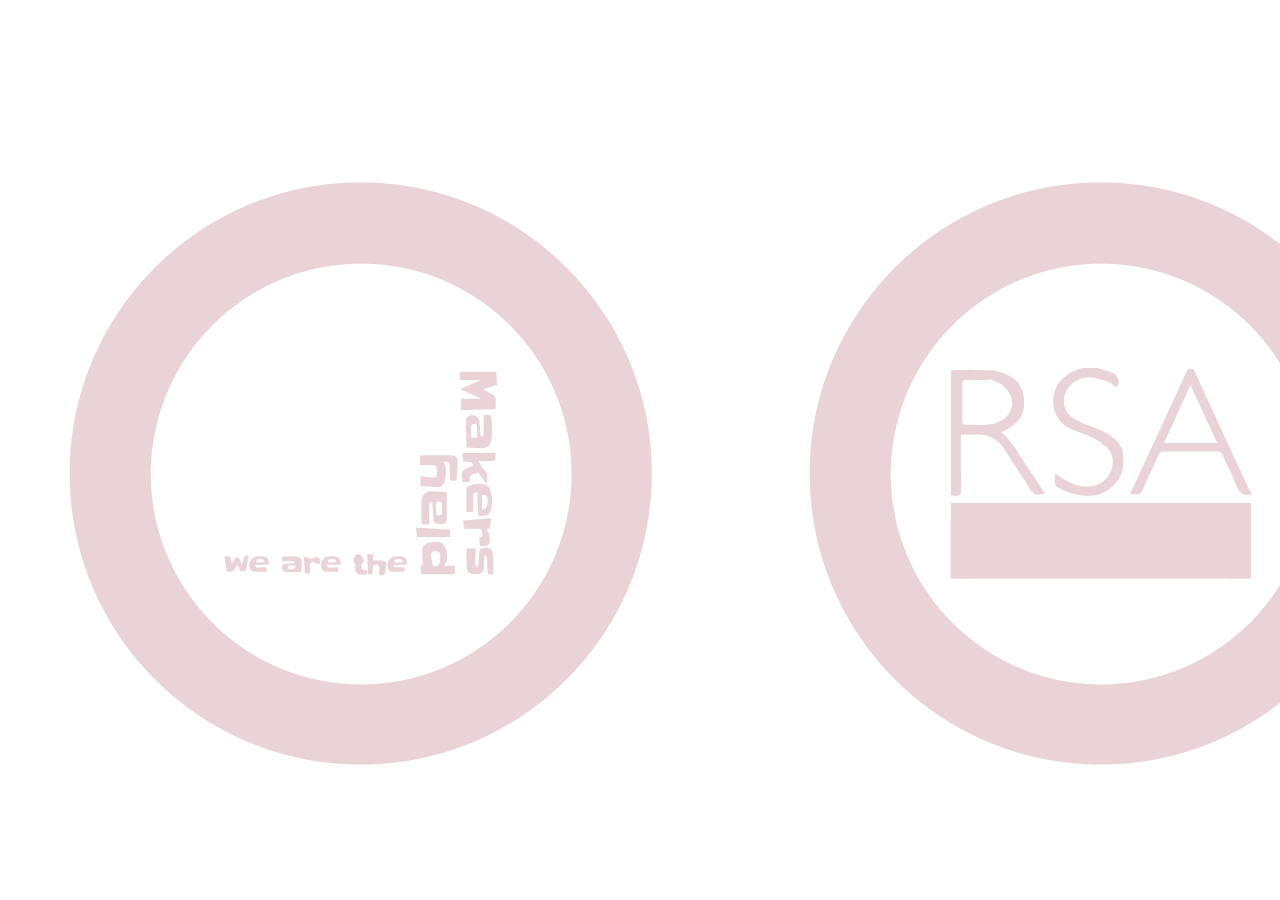
<file: img/default/expPNGLrg/index.html>
<html>
<head>
<link href='styles.css' rel='stylesheet' >
</head>
<body>
<div id="diasporaChangemakersLogo006-2">
	<img id="weAreThePlayMakersLogo" src="img/weAreThePlayMakersLogo.png"/>
	<img id="rsaLogo" src="img/rsaLogo.png"/>
	<img id="Layer-5" src="img/Layer-5.png"/>
	<img id="Layer-6" src="img/Layer-6.png"/>
	<img id="Layer-7" src="img/Layer-7.png"/>
	<img id="Layer-8" src="img/Layer-8.png"/>
	<img id="diasporaChangemakersLogo006-1" src="img/diasporaChangemakersLogo006-1.png"/>
	<img id="Layer-10" src="img/Layer-10.png"/>

</div>

</body>
</html>
</file>
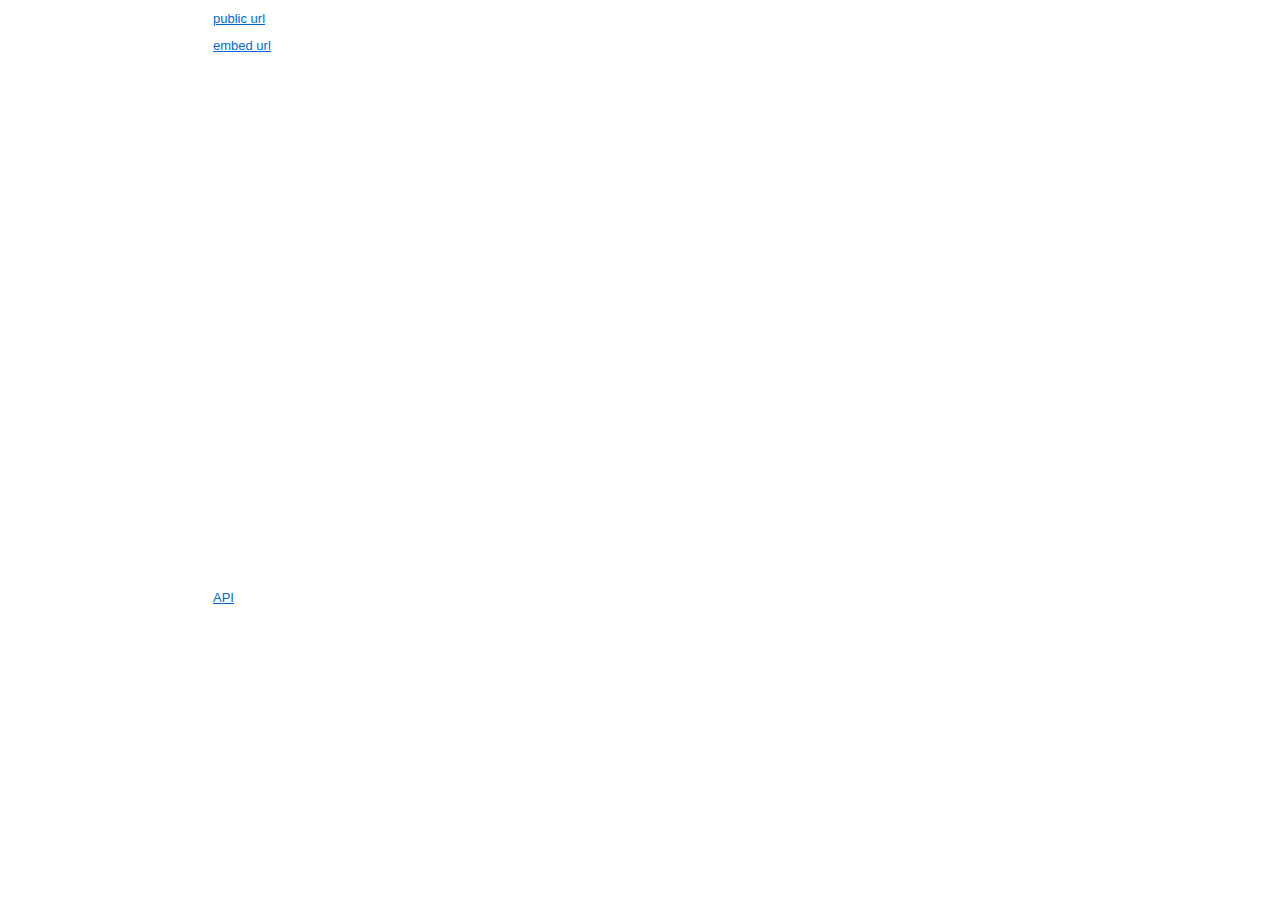
<file: code/cartodbmap001.html>
<!doctype html>
<html>
<head>
<meta charset="utf-8">
<meta name="viewport" content="width=device-width, initial-scale=1.0, user-scalable=yes">
<style>
h1,
h2,
h3,
h4,
h5,
h6,
p,
blockquote {
    margin: 0;
    padding: 0;
}
body {
    font-family: "Helvetica Neue", Helvetica, "Hiragino Sans GB", Arial, sans-serif;
    font-size: 13px;
    line-height: 18px;
    color: #737373;
    background-color: white;
    margin: 10px 13px 10px 13px;
}
table {
	margin: 10px 0 15px 0;
	border-collapse: collapse;
}
td,th {	
	border: 1px solid #ddd;
	padding: 3px 10px;
}
th {
	padding: 5px 10px;	
}

a {
    color: #0069d6;
}
a:hover {
    color: #0050a3;
    text-decoration: none;
}
a img {
    border: none;
}
p {
    margin-bottom: 9px;
}
h1,
h2,
h3,
h4,
h5,
h6 {
    color: #404040;
    line-height: 36px;
}
h1 {
    margin-bottom: 18px;
    font-size: 30px;
}
h2 {
    font-size: 24px;
}
h3 {
    font-size: 18px;
}
h4 {
    font-size: 16px;
}
h5 {
    font-size: 14px;
}
h6 {
    font-size: 13px;
}
hr {
    margin: 0 0 19px;
    border: 0;
    border-bottom: 1px solid #ccc;
}
blockquote {
    padding: 13px 13px 21px 15px;
    margin-bottom: 18px;
    font-family:georgia,serif;
    font-style: italic;
}
blockquote:before {
    content:"\201C";
    font-size:40px;
    margin-left:-10px;
    font-family:georgia,serif;
    color:#eee;
}
blockquote p {
    font-size: 14px;
    font-weight: 300;
    line-height: 18px;
    margin-bottom: 0;
    font-style: italic;
}
code, pre {
    font-family: Monaco, Andale Mono, Courier New, monospace;
}
code {
    background-color: #fee9cc;
    color: rgba(0, 0, 0, 0.75);
    padding: 1px 3px;
    font-size: 12px;
    -webkit-border-radius: 3px;
    -moz-border-radius: 3px;
    border-radius: 3px;
}
pre {
    display: block;
    padding: 14px;
    margin: 0 0 18px;
    line-height: 16px;
    font-size: 11px;
    border: 1px solid #d9d9d9;
    white-space: pre-wrap;
    word-wrap: break-word;
}
pre code {
    background-color: #fff;
    color:#737373;
    font-size: 11px;
    padding: 0;
}
sup {
    font-size: 0.83em;
    vertical-align: super;
    line-height: 0;
}
* {
	-webkit-print-color-adjust: exact;
}
@media screen and (min-width: 914px) {
    body {
        width: 854px;
        margin:10px auto;
    }
}
@media print {
	body,code,pre code,h1,h2,h3,h4,h5,h6 {
		color: black;
	}
	table, pre {
		page-break-inside: avoid;
	}
}
</style>
<title>[public url](http://cdb.io/1ihbYLe)

[embed url](http://cdb.io/1ihc1qo)

<iframe width='100</title>

</head>
<body>
<p><a href="http://cdb.io/1ihbYLe">public url</a></p>

<p><a href="http://cdb.io/1ihc1qo">embed url</a></p>

<iframe width='100%' height='520' frameborder='0' src='http://rafszul.cartodb.com/viz/a59d9124-d42a-11e3-9d3c-0edbca4b5057/embed_map?title=true&description=true&search=true&shareable=true&cartodb_logo=true&layer_selector=false&legends=false&scrollwheel=true&fullscreen=true&sublayer_options=1&sql=&sw_lat=44.15068115978091&sw_lon=-25.356445312499996&ne_lat=60.84491057364912&ne_lon=29.7509765625' allowfullscreen webkitallowfullscreen mozallowfullscreen oallowfullscreen msallowfullscreen></iframe>


<p><a href="http://rafszul.cartodb.com/api/v2/viz/a59d9124-d42a-11e3-9d3c-0edbca4b5057/viz.json">API</a></p>
</body>
</html>
</file>
<file: img/default/expPNGLrg/styles.css>
#weAreThePlayMakersLogo{
	position:absolute;
	left:0px;
	top:0px;
	width:721px;
	height:800px;
}

#rsaLogo{
	position:absolute;
	left:740px;
	top:1px;
	width:721px;
	height:800px;
}

#Layer-5{
	position:absolute;
	left:0px;
	top:-1428px;
	width:721px;
	height:800px;
}

#Layer-6{
	position:absolute;
	left:741px;
	top:-1428px;
	width:721px;
	height:800px;
}

#Layer-7{
	position:absolute;
	left:1481px;
	top:-1428px;
	width:721px;
	height:800px;
}

#Layer-8{
	position:absolute;
	left:2222px;
	top:-1428px;
	width:721px;
	height:800px;
}

#diasporaChangemakersLogo006-1{
	position:absolute;
	left:2960px;
	top:-1428px;
	width:721px;
	height:800px;
}

#Layer-10{
	position:absolute;
	left:3702px;
	top:-1427px;
	width:721px;
	height:800px;
}
</file>
